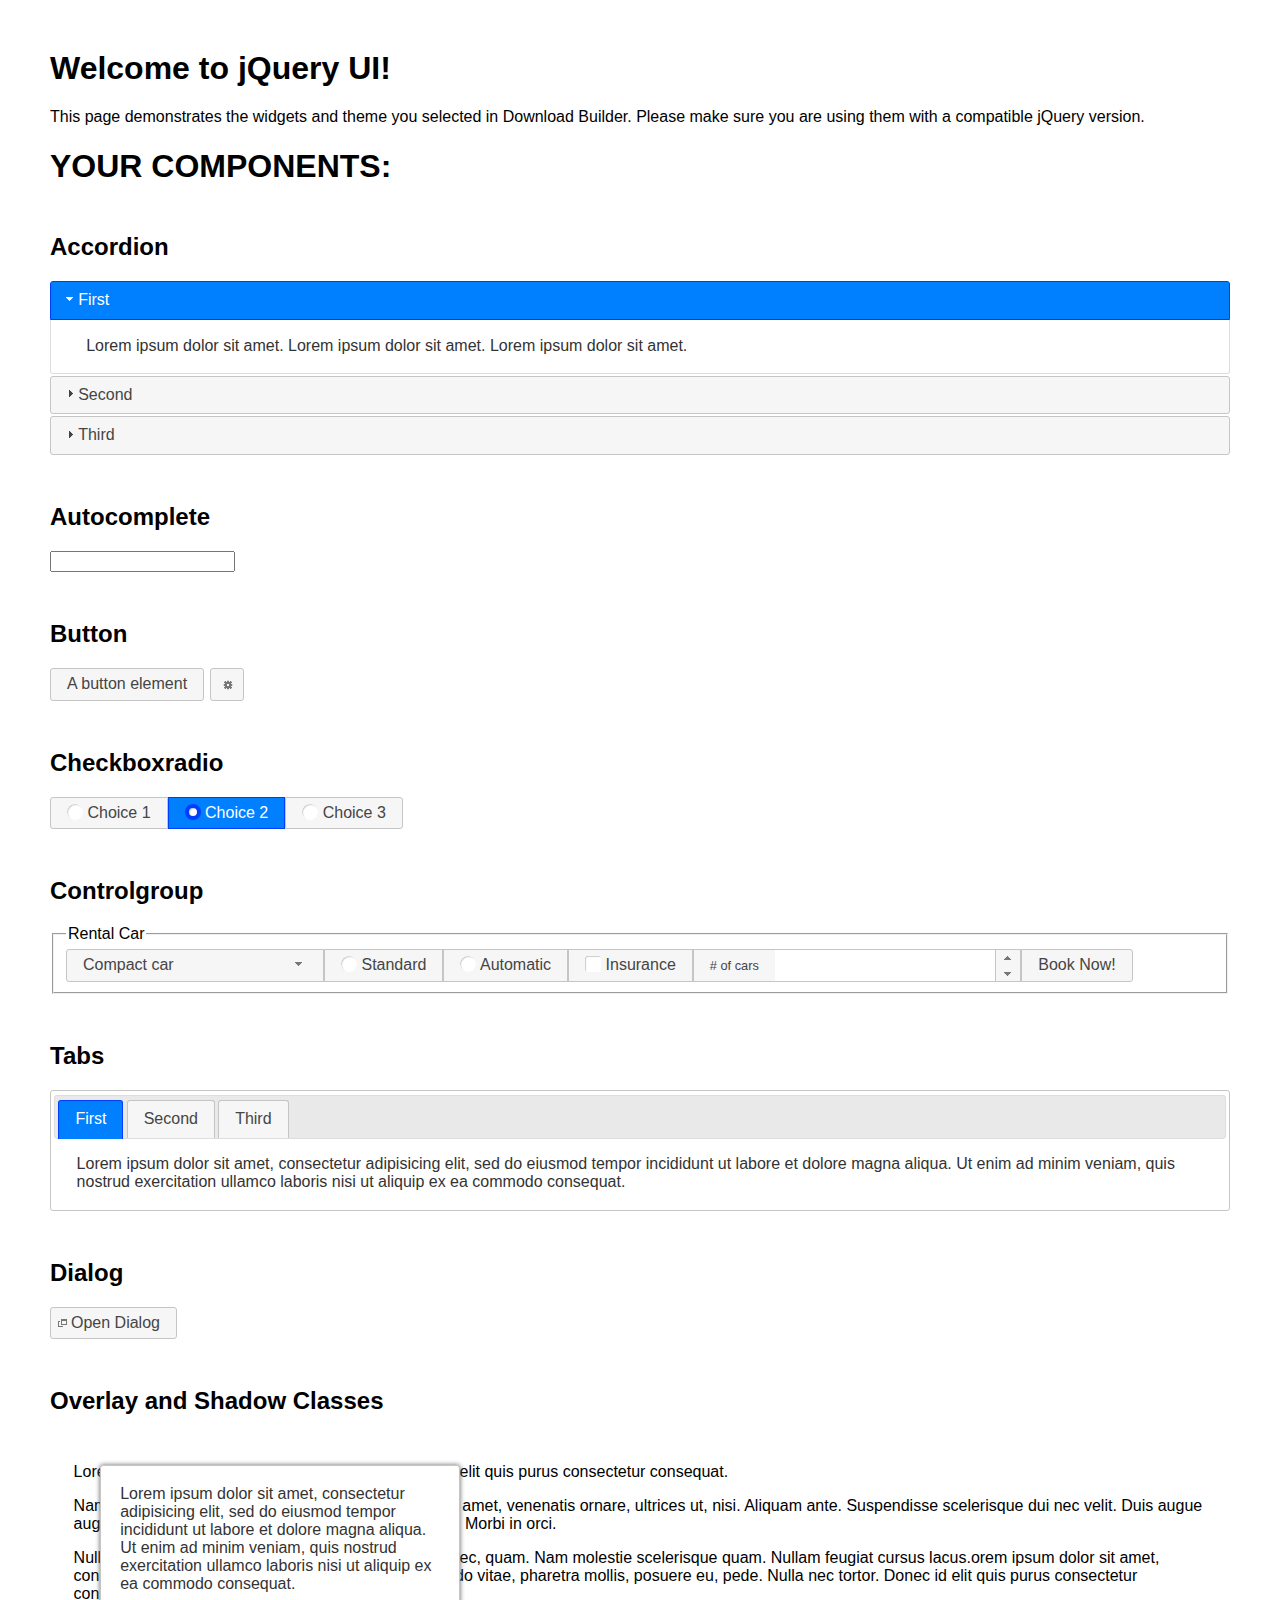
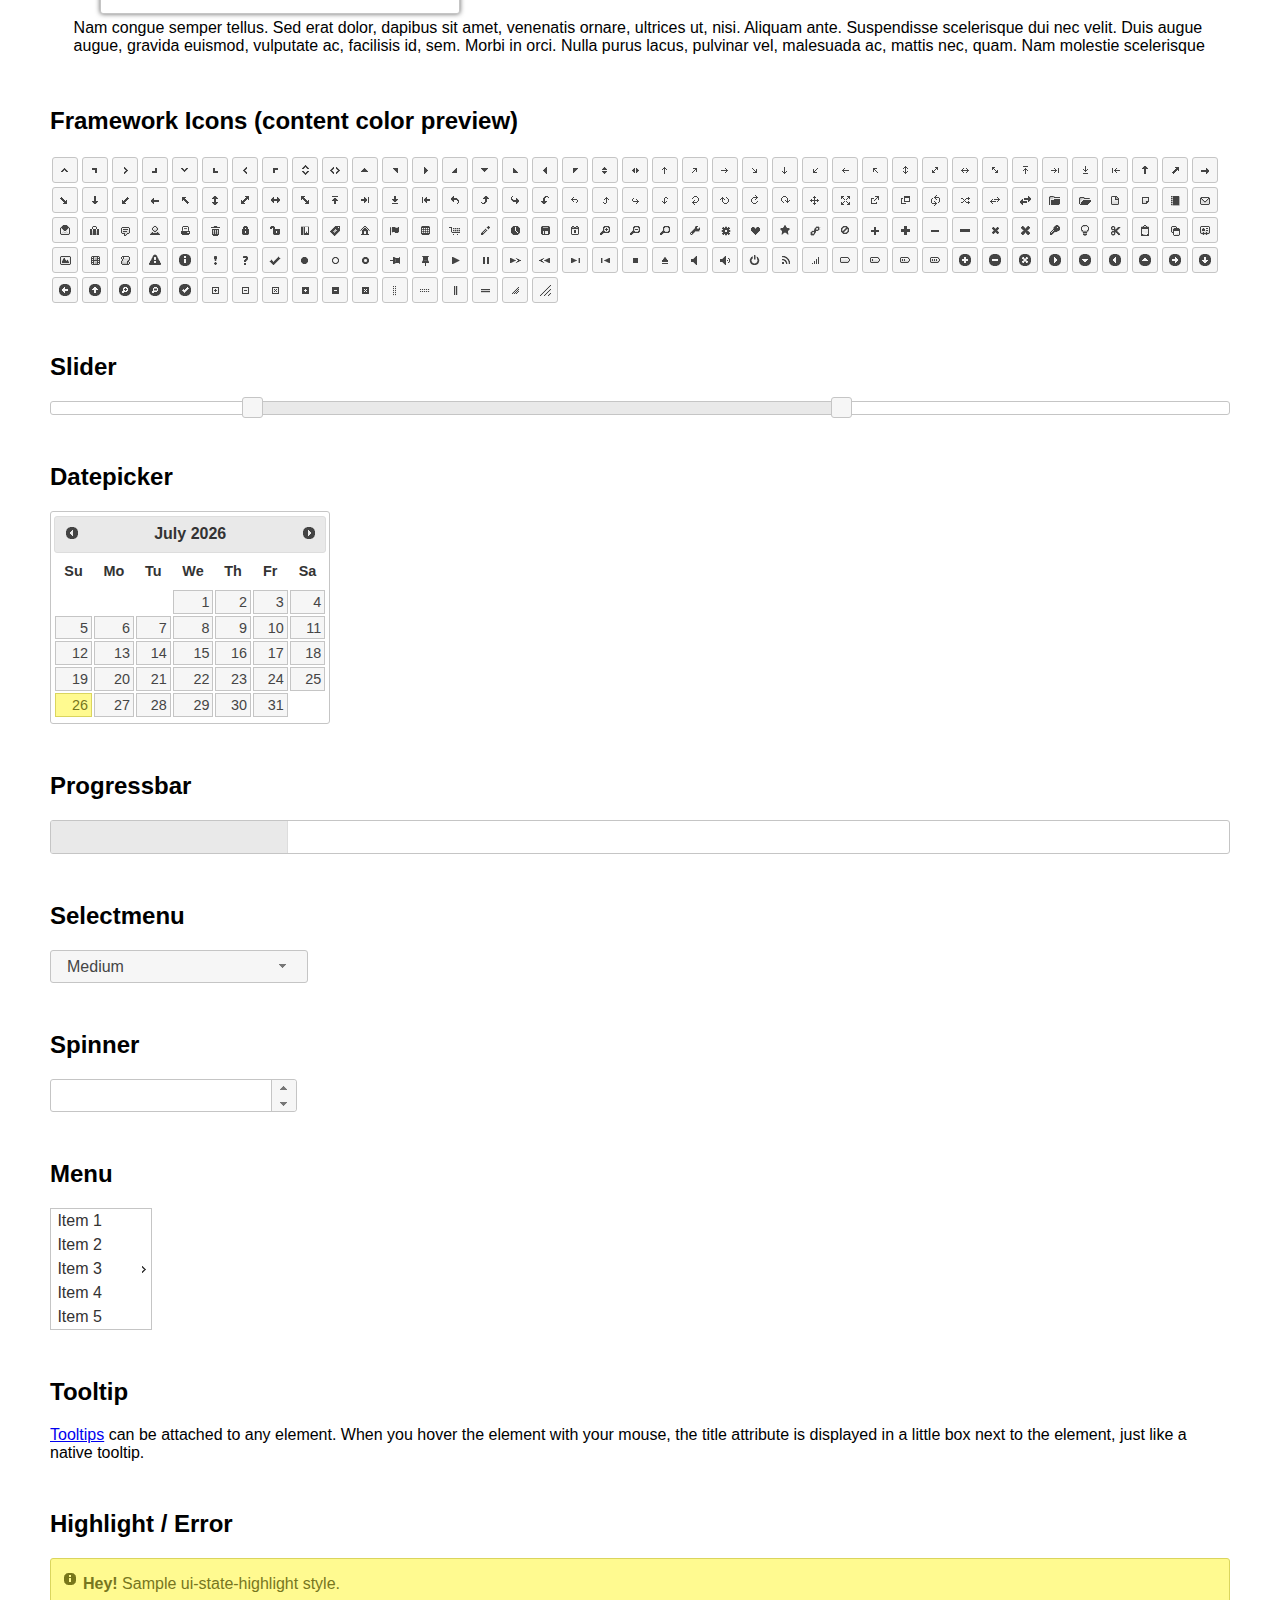
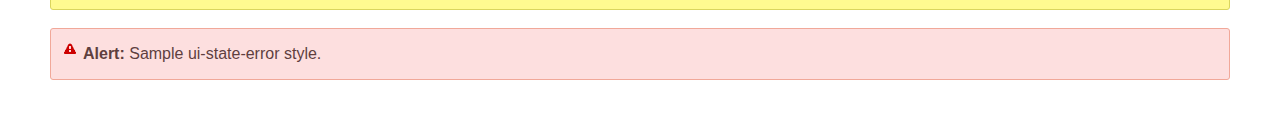
<file: DoctorTable/assets/jqueryui/index.html>
<!doctype html>
<html lang="us">
<head>
	<meta charset="utf-8">
	<title>jQuery UI Example Page</title>
	<link href="jquery-ui.css" rel="stylesheet">
	<style>
	body{
		font-family: "Trebuchet MS", sans-serif;
		margin: 50px;
	}
	.demoHeaders {
		margin-top: 2em;
	}
	#dialog-link {
		padding: .4em 1em .4em 20px;
		text-decoration: none;
		position: relative;
	}
	#dialog-link span.ui-icon {
		margin: 0 5px 0 0;
		position: absolute;
		left: .2em;
		top: 50%;
		margin-top: -8px;
	}
	#icons {
		margin: 0;
		padding: 0;
	}
	#icons li {
		margin: 2px;
		position: relative;
		padding: 4px 0;
		cursor: pointer;
		float: left;
		list-style: none;
	}
	#icons span.ui-icon {
		float: left;
		margin: 0 4px;
	}
	.fakewindowcontain .ui-widget-overlay {
		position: absolute;
	}
	select {
		width: 200px;
	}
	</style>
</head>
<body>

<h1>Welcome to jQuery UI!</h1>

<div class="ui-widget">
	<p>This page demonstrates the widgets and theme you selected in Download Builder. Please make sure you are using them with a compatible jQuery version.</p>
</div>

<h1>YOUR COMPONENTS:</h1>


<!-- Accordion -->
<h2 class="demoHeaders">Accordion</h2>
<div id="accordion">
	<h3>First</h3>
	<div>Lorem ipsum dolor sit amet. Lorem ipsum dolor sit amet. Lorem ipsum dolor sit amet.</div>
	<h3>Second</h3>
	<div>Phasellus mattis tincidunt nibh.</div>
	<h3>Third</h3>
	<div>Nam dui erat, auctor a, dignissim quis.</div>
</div>



<!-- Autocomplete -->
<h2 class="demoHeaders">Autocomplete</h2>
<div>
	<input id="autocomplete" title="type &quot;a&quot;">
</div>



<!-- Button -->
<h2 class="demoHeaders">Button</h2>
<button id="button">A button element</button>
<button id="button-icon">An icon-only button</button>



<!-- Checkboxradio -->
<h2 class="demoHeaders">Checkboxradio</h2>
<form style="margin-top: 1em;">
	<div id="radioset">
		<input type="radio" id="radio1" name="radio"><label for="radio1">Choice 1</label>
		<input type="radio" id="radio2" name="radio" checked="checked"><label for="radio2">Choice 2</label>
		<input type="radio" id="radio3" name="radio"><label for="radio3">Choice 3</label>
	</div>
</form>



<!-- Controlgroup -->
<h2 class="demoHeaders">Controlgroup</h2>
<fieldset>
	<legend>Rental Car</legend>
	<div id="controlgroup">
		<select id="car-type">
			<option>Compact car</option>
			<option>Midsize car</option>
			<option>Full size car</option>
			<option>SUV</option>
			<option>Luxury</option>
			<option>Truck</option>
			<option>Van</option>
		</select>
		<label for="transmission-standard">Standard</label>
		<input type="radio" name="transmission" id="transmission-standard">
		<label for="transmission-automatic">Automatic</label>
		<input type="radio" name="transmission" id="transmission-automatic">
		<label for="insurance">Insurance</label>
		<input type="checkbox" name="insurance" id="insurance">
		<label for="horizontal-spinner" class="ui-controlgroup-label"># of cars</label>
		<input id="horizontal-spinner" class="ui-spinner-input">
		<button>Book Now!</button>
	</div>
</fieldset>



<!-- Tabs -->
<h2 class="demoHeaders">Tabs</h2>
<div id="tabs">
	<ul>
		<li><a href="#tabs-1">First</a></li>
		<li><a href="#tabs-2">Second</a></li>
		<li><a href="#tabs-3">Third</a></li>
	</ul>
	<div id="tabs-1">Lorem ipsum dolor sit amet, consectetur adipisicing elit, sed do eiusmod tempor incididunt ut labore et dolore magna aliqua. Ut enim ad minim veniam, quis nostrud exercitation ullamco laboris nisi ut aliquip ex ea commodo consequat.</div>
	<div id="tabs-2">Phasellus mattis tincidunt nibh. Cras orci urna, blandit id, pretium vel, aliquet ornare, felis. Maecenas scelerisque sem non nisl. Fusce sed lorem in enim dictum bibendum.</div>
	<div id="tabs-3">Nam dui erat, auctor a, dignissim quis, sollicitudin eu, felis. Pellentesque nisi urna, interdum eget, sagittis et, consequat vestibulum, lacus. Mauris porttitor ullamcorper augue.</div>
</div>



<h2 class="demoHeaders">Dialog</h2>
<p>
	<button id="dialog-link" class="ui-button ui-corner-all ui-widget">
		<span class="ui-icon ui-icon-newwin"></span>Open Dialog
	</button>
</p>

<h2 class="demoHeaders">Overlay and Shadow Classes</h2>
<div style="position: relative; width: 96%; height: 200px; padding:1% 2%; overflow:hidden;" class="fakewindowcontain">
	<p>Lorem ipsum dolor sit amet,  Nulla nec tortor. Donec id elit quis purus consectetur consequat. </p><p>Nam congue semper tellus. Sed erat dolor, dapibus sit amet, venenatis ornare, ultrices ut, nisi. Aliquam ante. Suspendisse scelerisque dui nec velit. Duis augue augue, gravida euismod, vulputate ac, facilisis id, sem. Morbi in orci. </p><p>Nulla purus lacus, pulvinar vel, malesuada ac, mattis nec, quam. Nam molestie scelerisque quam. Nullam feugiat cursus lacus.orem ipsum dolor sit amet, consectetur adipiscing elit. Donec libero risus, commodo vitae, pharetra mollis, posuere eu, pede. Nulla nec tortor. Donec id elit quis purus consectetur consequat. </p><p>Nam congue semper tellus. Sed erat dolor, dapibus sit amet, venenatis ornare, ultrices ut, nisi. Aliquam ante. Suspendisse scelerisque dui nec velit. Duis augue augue, gravida euismod, vulputate ac, facilisis id, sem. Morbi in orci. Nulla purus lacus, pulvinar vel, malesuada ac, mattis nec, quam. Nam molestie scelerisque quam. </p><p>Nullam feugiat cursus lacus.orem ipsum dolor sit amet, consectetur adipiscing elit. Donec libero risus, commodo vitae, pharetra mollis, posuere eu, pede. Nulla nec tortor. Donec id elit quis purus consectetur consequat. Nam congue semper tellus. Sed erat dolor, dapibus sit amet, venenatis ornare, ultrices ut, nisi. Aliquam ante. </p><p>Suspendisse scelerisque dui nec velit. Duis augue augue, gravida euismod, vulputate ac, facilisis id, sem. Morbi in orci. Nulla purus lacus, pulvinar vel, malesuada ac, mattis nec, quam. Nam molestie scelerisque quam. Nullam feugiat cursus lacus.orem ipsum dolor sit amet, consectetur adipiscing elit. Donec libero risus, commodo vitae, pharetra mollis, posuere eu, pede. Nulla nec tortor. Donec id elit quis purus consectetur consequat. Nam congue semper tellus. Sed erat dolor, dapibus sit amet, venenatis ornare, ultrices ut, nisi. </p>

	<!-- ui-dialog -->
	<div class="ui-widget-overlay ui-front"></div>
	<div style="position: absolute; width: 320px; left: 50px; top: 30px; padding: 1.2em" class="ui-widget ui-front ui-widget-content ui-corner-all ui-widget-shadow">
		Lorem ipsum dolor sit amet, consectetur adipisicing elit, sed do eiusmod tempor incididunt ut labore et dolore magna aliqua. Ut enim ad minim veniam, quis nostrud exercitation ullamco laboris nisi ut aliquip ex ea commodo consequat.
	</div>

</div>

<!-- ui-dialog -->
<div id="dialog" title="Dialog Title">
	<p>Lorem ipsum dolor sit amet, consectetur adipisicing elit, sed do eiusmod tempor incididunt ut labore et dolore magna aliqua. Ut enim ad minim veniam, quis nostrud exercitation ullamco laboris nisi ut aliquip ex ea commodo consequat.</p>
</div>



<h2 class="demoHeaders">Framework Icons (content color preview)</h2>
<ul id="icons" class="ui-widget ui-helper-clearfix">
	<li class="ui-state-default ui-corner-all" title=".ui-icon-caret-1-n"><span class="ui-icon ui-icon-caret-1-n"></span></li>
	<li class="ui-state-default ui-corner-all" title=".ui-icon-caret-1-ne"><span class="ui-icon ui-icon-caret-1-ne"></span></li>
	<li class="ui-state-default ui-corner-all" title=".ui-icon-caret-1-e"><span class="ui-icon ui-icon-caret-1-e"></span></li>
	<li class="ui-state-default ui-corner-all" title=".ui-icon-caret-1-se"><span class="ui-icon ui-icon-caret-1-se"></span></li>
	<li class="ui-state-default ui-corner-all" title=".ui-icon-caret-1-s"><span class="ui-icon ui-icon-caret-1-s"></span></li>
	<li class="ui-state-default ui-corner-all" title=".ui-icon-caret-1-sw"><span class="ui-icon ui-icon-caret-1-sw"></span></li>
	<li class="ui-state-default ui-corner-all" title=".ui-icon-caret-1-w"><span class="ui-icon ui-icon-caret-1-w"></span></li>
	<li class="ui-state-default ui-corner-all" title=".ui-icon-caret-1-nw"><span class="ui-icon ui-icon-caret-1-nw"></span></li>
	<li class="ui-state-default ui-corner-all" title=".ui-icon-caret-2-n-s"><span class="ui-icon ui-icon-caret-2-n-s"></span></li>
	<li class="ui-state-default ui-corner-all" title=".ui-icon-caret-2-e-w"><span class="ui-icon ui-icon-caret-2-e-w"></span></li>
	<li class="ui-state-default ui-corner-all" title=".ui-icon-triangle-1-n"><span class="ui-icon ui-icon-triangle-1-n"></span></li>
	<li class="ui-state-default ui-corner-all" title=".ui-icon-triangle-1-ne"><span class="ui-icon ui-icon-triangle-1-ne"></span></li>
	<li class="ui-state-default ui-corner-all" title=".ui-icon-triangle-1-e"><span class="ui-icon ui-icon-triangle-1-e"></span></li>
	<li class="ui-state-default ui-corner-all" title=".ui-icon-triangle-1-se"><span class="ui-icon ui-icon-triangle-1-se"></span></li>
	<li class="ui-state-default ui-corner-all" title=".ui-icon-triangle-1-s"><span class="ui-icon ui-icon-triangle-1-s"></span></li>
	<li class="ui-state-default ui-corner-all" title=".ui-icon-triangle-1-sw"><span class="ui-icon ui-icon-triangle-1-sw"></span></li>
	<li class="ui-state-default ui-corner-all" title=".ui-icon-triangle-1-w"><span class="ui-icon ui-icon-triangle-1-w"></span></li>
	<li class="ui-state-default ui-corner-all" title=".ui-icon-triangle-1-nw"><span class="ui-icon ui-icon-triangle-1-nw"></span></li>
	<li class="ui-state-default ui-corner-all" title=".ui-icon-triangle-2-n-s"><span class="ui-icon ui-icon-triangle-2-n-s"></span></li>
	<li class="ui-state-default ui-corner-all" title=".ui-icon-triangle-2-e-w"><span class="ui-icon ui-icon-triangle-2-e-w"></span></li>
	<li class="ui-state-default ui-corner-all" title=".ui-icon-arrow-1-n"><span class="ui-icon ui-icon-arrow-1-n"></span></li>
	<li class="ui-state-default ui-corner-all" title=".ui-icon-arrow-1-ne"><span class="ui-icon ui-icon-arrow-1-ne"></span></li>
	<li class="ui-state-default ui-corner-all" title=".ui-icon-arrow-1-e"><span class="ui-icon ui-icon-arrow-1-e"></span></li>
	<li class="ui-state-default ui-corner-all" title=".ui-icon-arrow-1-se"><span class="ui-icon ui-icon-arrow-1-se"></span></li>
	<li class="ui-state-default ui-corner-all" title=".ui-icon-arrow-1-s"><span class="ui-icon ui-icon-arrow-1-s"></span></li>
	<li class="ui-state-default ui-corner-all" title=".ui-icon-arrow-1-sw"><span class="ui-icon ui-icon-arrow-1-sw"></span></li>
	<li class="ui-state-default ui-corner-all" title=".ui-icon-arrow-1-w"><span class="ui-icon ui-icon-arrow-1-w"></span></li>
	<li class="ui-state-default ui-corner-all" title=".ui-icon-arrow-1-nw"><span class="ui-icon ui-icon-arrow-1-nw"></span></li>
	<li class="ui-state-default ui-corner-all" title=".ui-icon-arrow-2-n-s"><span class="ui-icon ui-icon-arrow-2-n-s"></span></li>
	<li class="ui-state-default ui-corner-all" title=".ui-icon-arrow-2-ne-sw"><span class="ui-icon ui-icon-arrow-2-ne-sw"></span></li>
	<li class="ui-state-default ui-corner-all" title=".ui-icon-arrow-2-e-w"><span class="ui-icon ui-icon-arrow-2-e-w"></span></li>
	<li class="ui-state-default ui-corner-all" title=".ui-icon-arrow-2-se-nw"><span class="ui-icon ui-icon-arrow-2-se-nw"></span></li>
	<li class="ui-state-default ui-corner-all" title=".ui-icon-arrowstop-1-n"><span class="ui-icon ui-icon-arrowstop-1-n"></span></li>
	<li class="ui-state-default ui-corner-all" title=".ui-icon-arrowstop-1-e"><span class="ui-icon ui-icon-arrowstop-1-e"></span></li>
	<li class="ui-state-default ui-corner-all" title=".ui-icon-arrowstop-1-s"><span class="ui-icon ui-icon-arrowstop-1-s"></span></li>
	<li class="ui-state-default ui-corner-all" title=".ui-icon-arrowstop-1-w"><span class="ui-icon ui-icon-arrowstop-1-w"></span></li>
	<li class="ui-state-default ui-corner-all" title=".ui-icon-arrowthick-1-n"><span class="ui-icon ui-icon-arrowthick-1-n"></span></li>
	<li class="ui-state-default ui-corner-all" title=".ui-icon-arrowthick-1-ne"><span class="ui-icon ui-icon-arrowthick-1-ne"></span></li>
	<li class="ui-state-default ui-corner-all" title=".ui-icon-arrowthick-1-e"><span class="ui-icon ui-icon-arrowthick-1-e"></span></li>
	<li class="ui-state-default ui-corner-all" title=".ui-icon-arrowthick-1-se"><span class="ui-icon ui-icon-arrowthick-1-se"></span></li>
	<li class="ui-state-default ui-corner-all" title=".ui-icon-arrowthick-1-s"><span class="ui-icon ui-icon-arrowthick-1-s"></span></li>
	<li class="ui-state-default ui-corner-all" title=".ui-icon-arrowthick-1-sw"><span class="ui-icon ui-icon-arrowthick-1-sw"></span></li>
	<li class="ui-state-default ui-corner-all" title=".ui-icon-arrowthick-1-w"><span class="ui-icon ui-icon-arrowthick-1-w"></span></li>
	<li class="ui-state-default ui-corner-all" title=".ui-icon-arrowthick-1-nw"><span class="ui-icon ui-icon-arrowthick-1-nw"></span></li>
	<li class="ui-state-default ui-corner-all" title=".ui-icon-arrowthick-2-n-s"><span class="ui-icon ui-icon-arrowthick-2-n-s"></span></li>
	<li class="ui-state-default ui-corner-all" title=".ui-icon-arrowthick-2-ne-sw"><span class="ui-icon ui-icon-arrowthick-2-ne-sw"></span></li>
	<li class="ui-state-default ui-corner-all" title=".ui-icon-arrowthick-2-e-w"><span class="ui-icon ui-icon-arrowthick-2-e-w"></span></li>
	<li class="ui-state-default ui-corner-all" title=".ui-icon-arrowthick-2-se-nw"><span class="ui-icon ui-icon-arrowthick-2-se-nw"></span></li>
	<li class="ui-state-default ui-corner-all" title=".ui-icon-arrowthickstop-1-n"><span class="ui-icon ui-icon-arrowthickstop-1-n"></span></li>
	<li class="ui-state-default ui-corner-all" title=".ui-icon-arrowthickstop-1-e"><span class="ui-icon ui-icon-arrowthickstop-1-e"></span></li>
	<li class="ui-state-default ui-corner-all" title=".ui-icon-arrowthickstop-1-s"><span class="ui-icon ui-icon-arrowthickstop-1-s"></span></li>
	<li class="ui-state-default ui-corner-all" title=".ui-icon-arrowthickstop-1-w"><span class="ui-icon ui-icon-arrowthickstop-1-w"></span></li>
	<li class="ui-state-default ui-corner-all" title=".ui-icon-arrowreturnthick-1-w"><span class="ui-icon ui-icon-arrowreturnthick-1-w"></span></li>
	<li class="ui-state-default ui-corner-all" title=".ui-icon-arrowreturnthick-1-n"><span class="ui-icon ui-icon-arrowreturnthick-1-n"></span></li>
	<li class="ui-state-default ui-corner-all" title=".ui-icon-arrowreturnthick-1-e"><span class="ui-icon ui-icon-arrowreturnthick-1-e"></span></li>
	<li class="ui-state-default ui-corner-all" title=".ui-icon-arrowreturnthick-1-s"><span class="ui-icon ui-icon-arrowreturnthick-1-s"></span></li>
	<li class="ui-state-default ui-corner-all" title=".ui-icon-arrowreturn-1-w"><span class="ui-icon ui-icon-arrowreturn-1-w"></span></li>
	<li class="ui-state-default ui-corner-all" title=".ui-icon-arrowreturn-1-n"><span class="ui-icon ui-icon-arrowreturn-1-n"></span></li>
	<li class="ui-state-default ui-corner-all" title=".ui-icon-arrowreturn-1-e"><span class="ui-icon ui-icon-arrowreturn-1-e"></span></li>
	<li class="ui-state-default ui-corner-all" title=".ui-icon-arrowreturn-1-s"><span class="ui-icon ui-icon-arrowreturn-1-s"></span></li>
	<li class="ui-state-default ui-corner-all" title=".ui-icon-arrowrefresh-1-w"><span class="ui-icon ui-icon-arrowrefresh-1-w"></span></li>
	<li class="ui-state-default ui-corner-all" title=".ui-icon-arrowrefresh-1-n"><span class="ui-icon ui-icon-arrowrefresh-1-n"></span></li>
	<li class="ui-state-default ui-corner-all" title=".ui-icon-arrowrefresh-1-e"><span class="ui-icon ui-icon-arrowrefresh-1-e"></span></li>
	<li class="ui-state-default ui-corner-all" title=".ui-icon-arrowrefresh-1-s"><span class="ui-icon ui-icon-arrowrefresh-1-s"></span></li>
	<li class="ui-state-default ui-corner-all" title=".ui-icon-arrow-4"><span class="ui-icon ui-icon-arrow-4"></span></li>
	<li class="ui-state-default ui-corner-all" title=".ui-icon-arrow-4-diag"><span class="ui-icon ui-icon-arrow-4-diag"></span></li>
	<li class="ui-state-default ui-corner-all" title=".ui-icon-extlink"><span class="ui-icon ui-icon-extlink"></span></li>
	<li class="ui-state-default ui-corner-all" title=".ui-icon-newwin"><span class="ui-icon ui-icon-newwin"></span></li>
	<li class="ui-state-default ui-corner-all" title=".ui-icon-refresh"><span class="ui-icon ui-icon-refresh"></span></li>
	<li class="ui-state-default ui-corner-all" title=".ui-icon-shuffle"><span class="ui-icon ui-icon-shuffle"></span></li>
	<li class="ui-state-default ui-corner-all" title=".ui-icon-transfer-e-w"><span class="ui-icon ui-icon-transfer-e-w"></span></li>
	<li class="ui-state-default ui-corner-all" title=".ui-icon-transferthick-e-w"><span class="ui-icon ui-icon-transferthick-e-w"></span></li>
	<li class="ui-state-default ui-corner-all" title=".ui-icon-folder-collapsed"><span class="ui-icon ui-icon-folder-collapsed"></span></li>
	<li class="ui-state-default ui-corner-all" title=".ui-icon-folder-open"><span class="ui-icon ui-icon-folder-open"></span></li>
	<li class="ui-state-default ui-corner-all" title=".ui-icon-document"><span class="ui-icon ui-icon-document"></span></li>
	<li class="ui-state-default ui-corner-all" title=".ui-icon-document-b"><span class="ui-icon ui-icon-document-b"></span></li>
	<li class="ui-state-default ui-corner-all" title=".ui-icon-note"><span class="ui-icon ui-icon-note"></span></li>
	<li class="ui-state-default ui-corner-all" title=".ui-icon-mail-closed"><span class="ui-icon ui-icon-mail-closed"></span></li>
	<li class="ui-state-default ui-corner-all" title=".ui-icon-mail-open"><span class="ui-icon ui-icon-mail-open"></span></li>
	<li class="ui-state-default ui-corner-all" title=".ui-icon-suitcase"><span class="ui-icon ui-icon-suitcase"></span></li>
	<li class="ui-state-default ui-corner-all" title=".ui-icon-comment"><span class="ui-icon ui-icon-comment"></span></li>
	<li class="ui-state-default ui-corner-all" title=".ui-icon-person"><span class="ui-icon ui-icon-person"></span></li>
	<li class="ui-state-default ui-corner-all" title=".ui-icon-print"><span class="ui-icon ui-icon-print"></span></li>
	<li class="ui-state-default ui-corner-all" title=".ui-icon-trash"><span class="ui-icon ui-icon-trash"></span></li>
	<li class="ui-state-default ui-corner-all" title=".ui-icon-locked"><span class="ui-icon ui-icon-locked"></span></li>
	<li class="ui-state-default ui-corner-all" title=".ui-icon-unlocked"><span class="ui-icon ui-icon-unlocked"></span></li>
	<li class="ui-state-default ui-corner-all" title=".ui-icon-bookmark"><span class="ui-icon ui-icon-bookmark"></span></li>
	<li class="ui-state-default ui-corner-all" title=".ui-icon-tag"><span class="ui-icon ui-icon-tag"></span></li>
	<li class="ui-state-default ui-corner-all" title=".ui-icon-home"><span class="ui-icon ui-icon-home"></span></li>
	<li class="ui-state-default ui-corner-all" title=".ui-icon-flag"><span class="ui-icon ui-icon-flag"></span></li>
	<li class="ui-state-default ui-corner-all" title=".ui-icon-calculator"><span class="ui-icon ui-icon-calculator"></span></li>
	<li class="ui-state-default ui-corner-all" title=".ui-icon-cart"><span class="ui-icon ui-icon-cart"></span></li>
	<li class="ui-state-default ui-corner-all" title=".ui-icon-pencil"><span class="ui-icon ui-icon-pencil"></span></li>
	<li class="ui-state-default ui-corner-all" title=".ui-icon-clock"><span class="ui-icon ui-icon-clock"></span></li>
	<li class="ui-state-default ui-corner-all" title=".ui-icon-disk"><span class="ui-icon ui-icon-disk"></span></li>
	<li class="ui-state-default ui-corner-all" title=".ui-icon-calendar"><span class="ui-icon ui-icon-calendar"></span></li>
	<li class="ui-state-default ui-corner-all" title=".ui-icon-zoomin"><span class="ui-icon ui-icon-zoomin"></span></li>
	<li class="ui-state-default ui-corner-all" title=".ui-icon-zoomout"><span class="ui-icon ui-icon-zoomout"></span></li>
	<li class="ui-state-default ui-corner-all" title=".ui-icon-search"><span class="ui-icon ui-icon-search"></span></li>
	<li class="ui-state-default ui-corner-all" title=".ui-icon-wrench"><span class="ui-icon ui-icon-wrench"></span></li>
	<li class="ui-state-default ui-corner-all" title=".ui-icon-gear"><span class="ui-icon ui-icon-gear"></span></li>
	<li class="ui-state-default ui-corner-all" title=".ui-icon-heart"><span class="ui-icon ui-icon-heart"></span></li>
	<li class="ui-state-default ui-corner-all" title=".ui-icon-star"><span class="ui-icon ui-icon-star"></span></li>
	<li class="ui-state-default ui-corner-all" title=".ui-icon-link"><span class="ui-icon ui-icon-link"></span></li>
	<li class="ui-state-default ui-corner-all" title=".ui-icon-cancel"><span class="ui-icon ui-icon-cancel"></span></li>
	<li class="ui-state-default ui-corner-all" title=".ui-icon-plus"><span class="ui-icon ui-icon-plus"></span></li>
	<li class="ui-state-default ui-corner-all" title=".ui-icon-plusthick"><span class="ui-icon ui-icon-plusthick"></span></li>
	<li class="ui-state-default ui-corner-all" title=".ui-icon-minus"><span class="ui-icon ui-icon-minus"></span></li>
	<li class="ui-state-default ui-corner-all" title=".ui-icon-minusthick"><span class="ui-icon ui-icon-minusthick"></span></li>
	<li class="ui-state-default ui-corner-all" title=".ui-icon-close"><span class="ui-icon ui-icon-close"></span></li>
	<li class="ui-state-default ui-corner-all" title=".ui-icon-closethick"><span class="ui-icon ui-icon-closethick"></span></li>
	<li class="ui-state-default ui-corner-all" title=".ui-icon-key"><span class="ui-icon ui-icon-key"></span></li>
	<li class="ui-state-default ui-corner-all" title=".ui-icon-lightbulb"><span class="ui-icon ui-icon-lightbulb"></span></li>
	<li class="ui-state-default ui-corner-all" title=".ui-icon-scissors"><span class="ui-icon ui-icon-scissors"></span></li>
	<li class="ui-state-default ui-corner-all" title=".ui-icon-clipboard"><span class="ui-icon ui-icon-clipboard"></span></li>
	<li class="ui-state-default ui-corner-all" title=".ui-icon-copy"><span class="ui-icon ui-icon-copy"></span></li>
	<li class="ui-state-default ui-corner-all" title=".ui-icon-contact"><span class="ui-icon ui-icon-contact"></span></li>
	<li class="ui-state-default ui-corner-all" title=".ui-icon-image"><span class="ui-icon ui-icon-image"></span></li>
	<li class="ui-state-default ui-corner-all" title=".ui-icon-video"><span class="ui-icon ui-icon-video"></span></li>
	<li class="ui-state-default ui-corner-all" title=".ui-icon-script"><span class="ui-icon ui-icon-script"></span></li>
	<li class="ui-state-default ui-corner-all" title=".ui-icon-alert"><span class="ui-icon ui-icon-alert"></span></li>
	<li class="ui-state-default ui-corner-all" title=".ui-icon-info"><span class="ui-icon ui-icon-info"></span></li>
	<li class="ui-state-default ui-corner-all" title=".ui-icon-notice"><span class="ui-icon ui-icon-notice"></span></li>
	<li class="ui-state-default ui-corner-all" title=".ui-icon-help"><span class="ui-icon ui-icon-help"></span></li>
	<li class="ui-state-default ui-corner-all" title=".ui-icon-check"><span class="ui-icon ui-icon-check"></span></li>
	<li class="ui-state-default ui-corner-all" title=".ui-icon-bullet"><span class="ui-icon ui-icon-bullet"></span></li>
	<li class="ui-state-default ui-corner-all" title=".ui-icon-radio-off"><span class="ui-icon ui-icon-radio-off"></span></li>
	<li class="ui-state-default ui-corner-all" title=".ui-icon-radio-on"><span class="ui-icon ui-icon-radio-on"></span></li>
	<li class="ui-state-default ui-corner-all" title=".ui-icon-pin-w"><span class="ui-icon ui-icon-pin-w"></span></li>
	<li class="ui-state-default ui-corner-all" title=".ui-icon-pin-s"><span class="ui-icon ui-icon-pin-s"></span></li>
	<li class="ui-state-default ui-corner-all" title=".ui-icon-play"><span class="ui-icon ui-icon-play"></span></li>
	<li class="ui-state-default ui-corner-all" title=".ui-icon-pause"><span class="ui-icon ui-icon-pause"></span></li>
	<li class="ui-state-default ui-corner-all" title=".ui-icon-seek-next"><span class="ui-icon ui-icon-seek-next"></span></li>
	<li class="ui-state-default ui-corner-all" title=".ui-icon-seek-prev"><span class="ui-icon ui-icon-seek-prev"></span></li>
	<li class="ui-state-default ui-corner-all" title=".ui-icon-seek-end"><span class="ui-icon ui-icon-seek-end"></span></li>
	<li class="ui-state-default ui-corner-all" title=".ui-icon-seek-first"><span class="ui-icon ui-icon-seek-first"></span></li>
	<li class="ui-state-default ui-corner-all" title=".ui-icon-stop"><span class="ui-icon ui-icon-stop"></span></li>
	<li class="ui-state-default ui-corner-all" title=".ui-icon-eject"><span class="ui-icon ui-icon-eject"></span></li>
	<li class="ui-state-default ui-corner-all" title=".ui-icon-volume-off"><span class="ui-icon ui-icon-volume-off"></span></li>
	<li class="ui-state-default ui-corner-all" title=".ui-icon-volume-on"><span class="ui-icon ui-icon-volume-on"></span></li>
	<li class="ui-state-default ui-corner-all" title=".ui-icon-power"><span class="ui-icon ui-icon-power"></span></li>
	<li class="ui-state-default ui-corner-all" title=".ui-icon-signal-diag"><span class="ui-icon ui-icon-signal-diag"></span></li>
	<li class="ui-state-default ui-corner-all" title=".ui-icon-signal"><span class="ui-icon ui-icon-signal"></span></li>
	<li class="ui-state-default ui-corner-all" title=".ui-icon-battery-0"><span class="ui-icon ui-icon-battery-0"></span></li>
	<li class="ui-state-default ui-corner-all" title=".ui-icon-battery-1"><span class="ui-icon ui-icon-battery-1"></span></li>
	<li class="ui-state-default ui-corner-all" title=".ui-icon-battery-2"><span class="ui-icon ui-icon-battery-2"></span></li>
	<li class="ui-state-default ui-corner-all" title=".ui-icon-battery-3"><span class="ui-icon ui-icon-battery-3"></span></li>
	<li class="ui-state-default ui-corner-all" title=".ui-icon-circle-plus"><span class="ui-icon ui-icon-circle-plus"></span></li>
	<li class="ui-state-default ui-corner-all" title=".ui-icon-circle-minus"><span class="ui-icon ui-icon-circle-minus"></span></li>
	<li class="ui-state-default ui-corner-all" title=".ui-icon-circle-close"><span class="ui-icon ui-icon-circle-close"></span></li>
	<li class="ui-state-default ui-corner-all" title=".ui-icon-circle-triangle-e"><span class="ui-icon ui-icon-circle-triangle-e"></span></li>
	<li class="ui-state-default ui-corner-all" title=".ui-icon-circle-triangle-s"><span class="ui-icon ui-icon-circle-triangle-s"></span></li>
	<li class="ui-state-default ui-corner-all" title=".ui-icon-circle-triangle-w"><span class="ui-icon ui-icon-circle-triangle-w"></span></li>
	<li class="ui-state-default ui-corner-all" title=".ui-icon-circle-triangle-n"><span class="ui-icon ui-icon-circle-triangle-n"></span></li>
	<li class="ui-state-default ui-corner-all" title=".ui-icon-circle-arrow-e"><span class="ui-icon ui-icon-circle-arrow-e"></span></li>
	<li class="ui-state-default ui-corner-all" title=".ui-icon-circle-arrow-s"><span class="ui-icon ui-icon-circle-arrow-s"></span></li>
	<li class="ui-state-default ui-corner-all" title=".ui-icon-circle-arrow-w"><span class="ui-icon ui-icon-circle-arrow-w"></span></li>
	<li class="ui-state-default ui-corner-all" title=".ui-icon-circle-arrow-n"><span class="ui-icon ui-icon-circle-arrow-n"></span></li>
	<li class="ui-state-default ui-corner-all" title=".ui-icon-circle-zoomin"><span class="ui-icon ui-icon-circle-zoomin"></span></li>
	<li class="ui-state-default ui-corner-all" title=".ui-icon-circle-zoomout"><span class="ui-icon ui-icon-circle-zoomout"></span></li>
	<li class="ui-state-default ui-corner-all" title=".ui-icon-circle-check"><span class="ui-icon ui-icon-circle-check"></span></li>
	<li class="ui-state-default ui-corner-all" title=".ui-icon-circlesmall-plus"><span class="ui-icon ui-icon-circlesmall-plus"></span></li>
	<li class="ui-state-default ui-corner-all" title=".ui-icon-circlesmall-minus"><span class="ui-icon ui-icon-circlesmall-minus"></span></li>
	<li class="ui-state-default ui-corner-all" title=".ui-icon-circlesmall-close"><span class="ui-icon ui-icon-circlesmall-close"></span></li>
	<li class="ui-state-default ui-corner-all" title=".ui-icon-squaresmall-plus"><span class="ui-icon ui-icon-squaresmall-plus"></span></li>
	<li class="ui-state-default ui-corner-all" title=".ui-icon-squaresmall-minus"><span class="ui-icon ui-icon-squaresmall-minus"></span></li>
	<li class="ui-state-default ui-corner-all" title=".ui-icon-squaresmall-close"><span class="ui-icon ui-icon-squaresmall-close"></span></li>
	<li class="ui-state-default ui-corner-all" title=".ui-icon-grip-dotted-vertical"><span class="ui-icon ui-icon-grip-dotted-vertical"></span></li>
	<li class="ui-state-default ui-corner-all" title=".ui-icon-grip-dotted-horizontal"><span class="ui-icon ui-icon-grip-dotted-horizontal"></span></li>
	<li class="ui-state-default ui-corner-all" title=".ui-icon-grip-solid-vertical"><span class="ui-icon ui-icon-grip-solid-vertical"></span></li>
	<li class="ui-state-default ui-corner-all" title=".ui-icon-grip-solid-horizontal"><span class="ui-icon ui-icon-grip-solid-horizontal"></span></li>
	<li class="ui-state-default ui-corner-all" title=".ui-icon-gripsmall-diagonal-se"><span class="ui-icon ui-icon-gripsmall-diagonal-se"></span></li>
	<li class="ui-state-default ui-corner-all" title=".ui-icon-grip-diagonal-se"><span class="ui-icon ui-icon-grip-diagonal-se"></span></li>
</ul>


<!-- Slider -->
<h2 class="demoHeaders">Slider</h2>
<div id="slider"></div>



<!-- Datepicker -->
<h2 class="demoHeaders">Datepicker</h2>
<div id="datepicker"></div>



<!-- Progressbar -->
<h2 class="demoHeaders">Progressbar</h2>
<div id="progressbar"></div>



<!-- Progressbar -->
<h2 class="demoHeaders">Selectmenu</h2>
<select id="selectmenu">
	<option>Slower</option>
	<option>Slow</option>
	<option selected="selected">Medium</option>
	<option>Fast</option>
	<option>Faster</option>
</select>



<!-- Spinner -->
<h2 class="demoHeaders">Spinner</h2>
<input id="spinner">



<!-- Menu -->
<h2 class="demoHeaders">Menu</h2>
<ul style="width:100px;" id="menu">
	<li><div>Item 1</div></li>
	<li><div>Item 2</div></li>
	<li><div>Item 3</div>
		<ul>
			<li><div>Item 3-1</div></li>
			<li><div>Item 3-2</div></li>
			<li><div>Item 3-3</div></li>
			<li><div>Item 3-4</div></li>
			<li><div>Item 3-5</div></li>
		</ul>
	</li>
	<li><div>Item 4</div></li>
	<li><div>Item 5</div></li>
</ul>



<!-- Tooltip -->
<h2 class="demoHeaders">Tooltip</h2>
<p id="tooltip">
	<a href="#" title="That&apos;s what this widget is">Tooltips</a> can be attached to any element. When you hover
the element with your mouse, the title attribute is displayed in a little box next to the element, just like a native tooltip.
</p>


<!-- Highlight / Error -->
<h2 class="demoHeaders">Highlight / Error</h2>
<div class="ui-widget">
	<div class="ui-state-highlight ui-corner-all" style="margin-top: 20px; padding: 0 .7em;">
		<p><span class="ui-icon ui-icon-info" style="float: left; margin-right: .3em;"></span>
		<strong>Hey!</strong> Sample ui-state-highlight style.</p>
	</div>
</div>
<br>
<div class="ui-widget">
	<div class="ui-state-error ui-corner-all" style="padding: 0 .7em;">
		<p><span class="ui-icon ui-icon-alert" style="float: left; margin-right: .3em;"></span>
		<strong>Alert:</strong> Sample ui-state-error style.</p>
	</div>
</div>

<script src="external/jquery/jquery.js"></script>
<script src="jquery-ui.js"></script>
<script>

$( "#accordion" ).accordion();



var availableTags = [
	"ActionScript",
	"AppleScript",
	"Asp",
	"BASIC",
	"C",
	"C++",
	"Clojure",
	"COBOL",
	"ColdFusion",
	"Erlang",
	"Fortran",
	"Groovy",
	"Haskell",
	"Java",
	"JavaScript",
	"Lisp",
	"Perl",
	"PHP",
	"Python",
	"Ruby",
	"Scala",
	"Scheme"
];
$( "#autocomplete" ).autocomplete({
	source: availableTags
});



$( "#button" ).button();
$( "#button-icon" ).button({
	icon: "ui-icon-gear",
	showLabel: false
});



$( "#radioset" ).buttonset();



$( "#controlgroup" ).controlgroup();



$( "#tabs" ).tabs();



$( "#dialog" ).dialog({
	autoOpen: false,
	width: 400,
	buttons: [
		{
			text: "Ok",
			click: function() {
				$( this ).dialog( "close" );
			}
		},
		{
			text: "Cancel",
			click: function() {
				$( this ).dialog( "close" );
			}
		}
	]
});

// Link to open the dialog
$( "#dialog-link" ).click(function( event ) {
	$( "#dialog" ).dialog( "open" );
	event.preventDefault();
});



$( "#datepicker" ).datepicker({
	inline: true
});



$( "#slider" ).slider({
	range: true,
	values: [ 17, 67 ]
});



$( "#progressbar" ).progressbar({
	value: 20
});



$( "#spinner" ).spinner();



$( "#menu" ).menu();



$( "#tooltip" ).tooltip();



$( "#selectmenu" ).selectmenu();


// Hover states on the static widgets
$( "#dialog-link, #icons li" ).hover(
	function() {
		$( this ).addClass( "ui-state-hover" );
	},
	function() {
		$( this ).removeClass( "ui-state-hover" );
	}
);
</script>
</body>
</html>
</file>
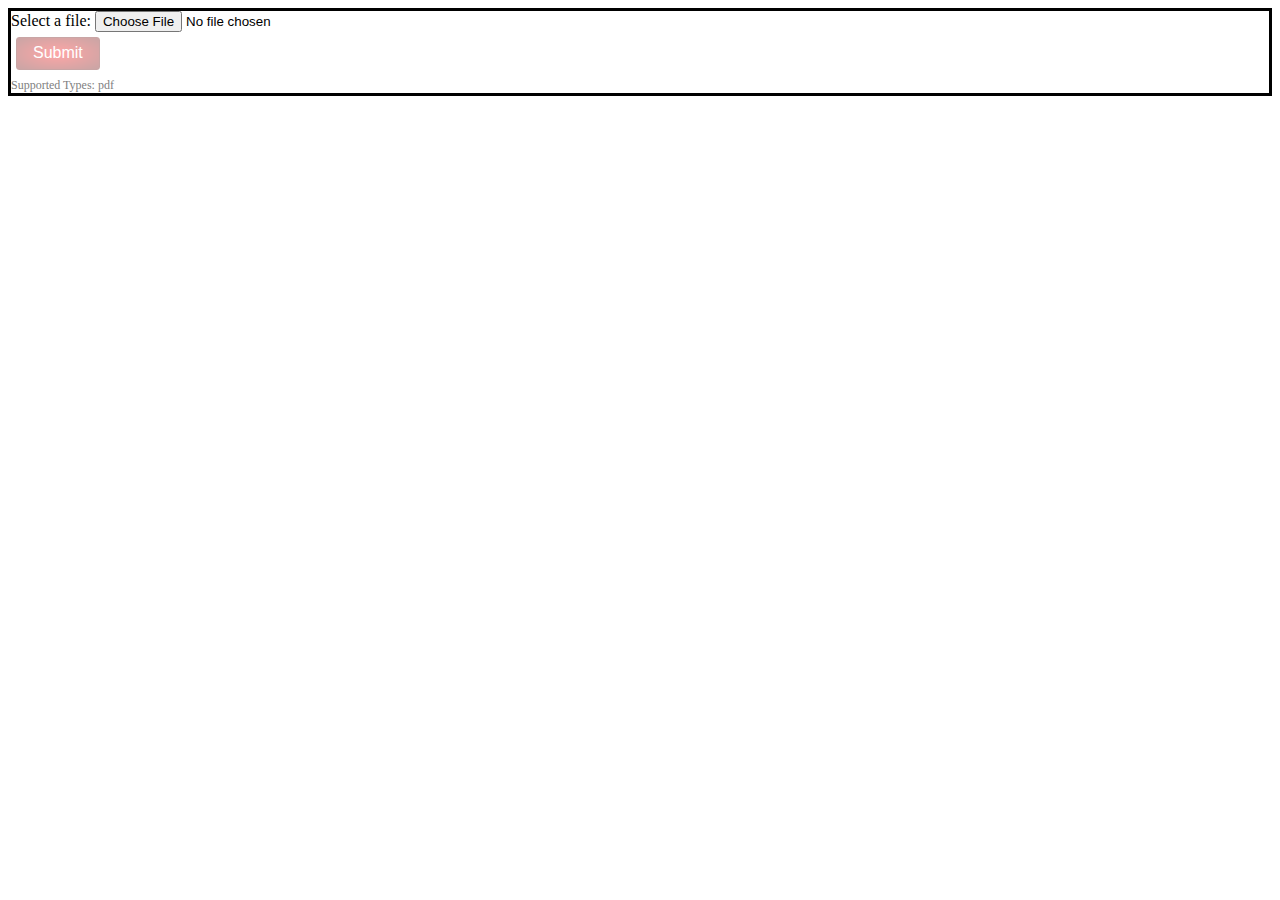
<file: DoctorTable/assets/footer.html>
<!DOCTYPE html>
<!DOCTYPE html>
<html>
  <head>
    <title>Doctor Table</title>
    <link rel="stylesheet" type="text/css" href="css/style.css" />

    <!-- jquery ui css files -->
    <link rel="stylesheet" type="text/css" href="jqueryui/jquery-ui.css" />
    <link
      rel="stylesheet"
      type="text/css"
      href="jqueryui/jquery-ui.structure.css"
    />
    <link
      rel="stylesheet"
      type="text/css"
      href="jqueryui/jquery-ui.theme.css"
    />
  </head>
  <body>
    <div style="border: 3px solid black;">
      <label for="myfile">Select a file:</label>
      <input type="file" id="myfile" name="myfile" /><br />
      <span id="fileDesc"></span>

      <span
        id="btn"
        class="myButtons ui-button ui-corner-all ui-widget"
        role="button"
        >Submit</span
      ><br />
      <span class="subtext">Supported Types: pdf</span>
    </div>
  </body>

  <script src="js/jquery.js" type="text/javascript"></script>
  <script src="jqueryui/jquery-ui.js" type="text/javascript"></script>

  <script type="text/javascript">
    //whole functions will run after document loaded
    $(document).ready(function () {
      $("#myfile").change(function () {
        var fileSize = $("#myfile")[0].files[0].size;
        var fileType = $("#myfile")[0].files[0].type;

        if (fileSize > 0 && fileType == "application/pdf") {
          $("#fileDesc").html(
            "<p style='color:green'>File size: " +
              fileSize / 1000 +
              "kb<br>File Type: " +
              fileType +
              "</p>"
          );
          $("#btn").button("enable");
        } else {
          $("#fileDesc").html(
            "<p style='color:#FF0000'>Please select pdf file</p>"
          );
          //alert("Please select pdf file")
        }
      });

      $("#btn").button({
        disabled: true,
      });
    });
  </script>
</html>
</file>
<file: DoctorTable/assets/css/style.css>
#firsth1{
	color: red
}

.myHeading{
	color: blue
}

.myDiv{
	height: 50px;
	width: 50px;
	background-color: aqua;
	padding: 20px;
	margin: 30px;
}

#btn{
	margin: 5px;
	background:radial-gradient(#FF0000,#660000);
	color: white;
	box-shadow: none;
	border: 1px solid #660000;
}

.subtext{
	color: gray;
	font-size: 12px;
}
</file>
